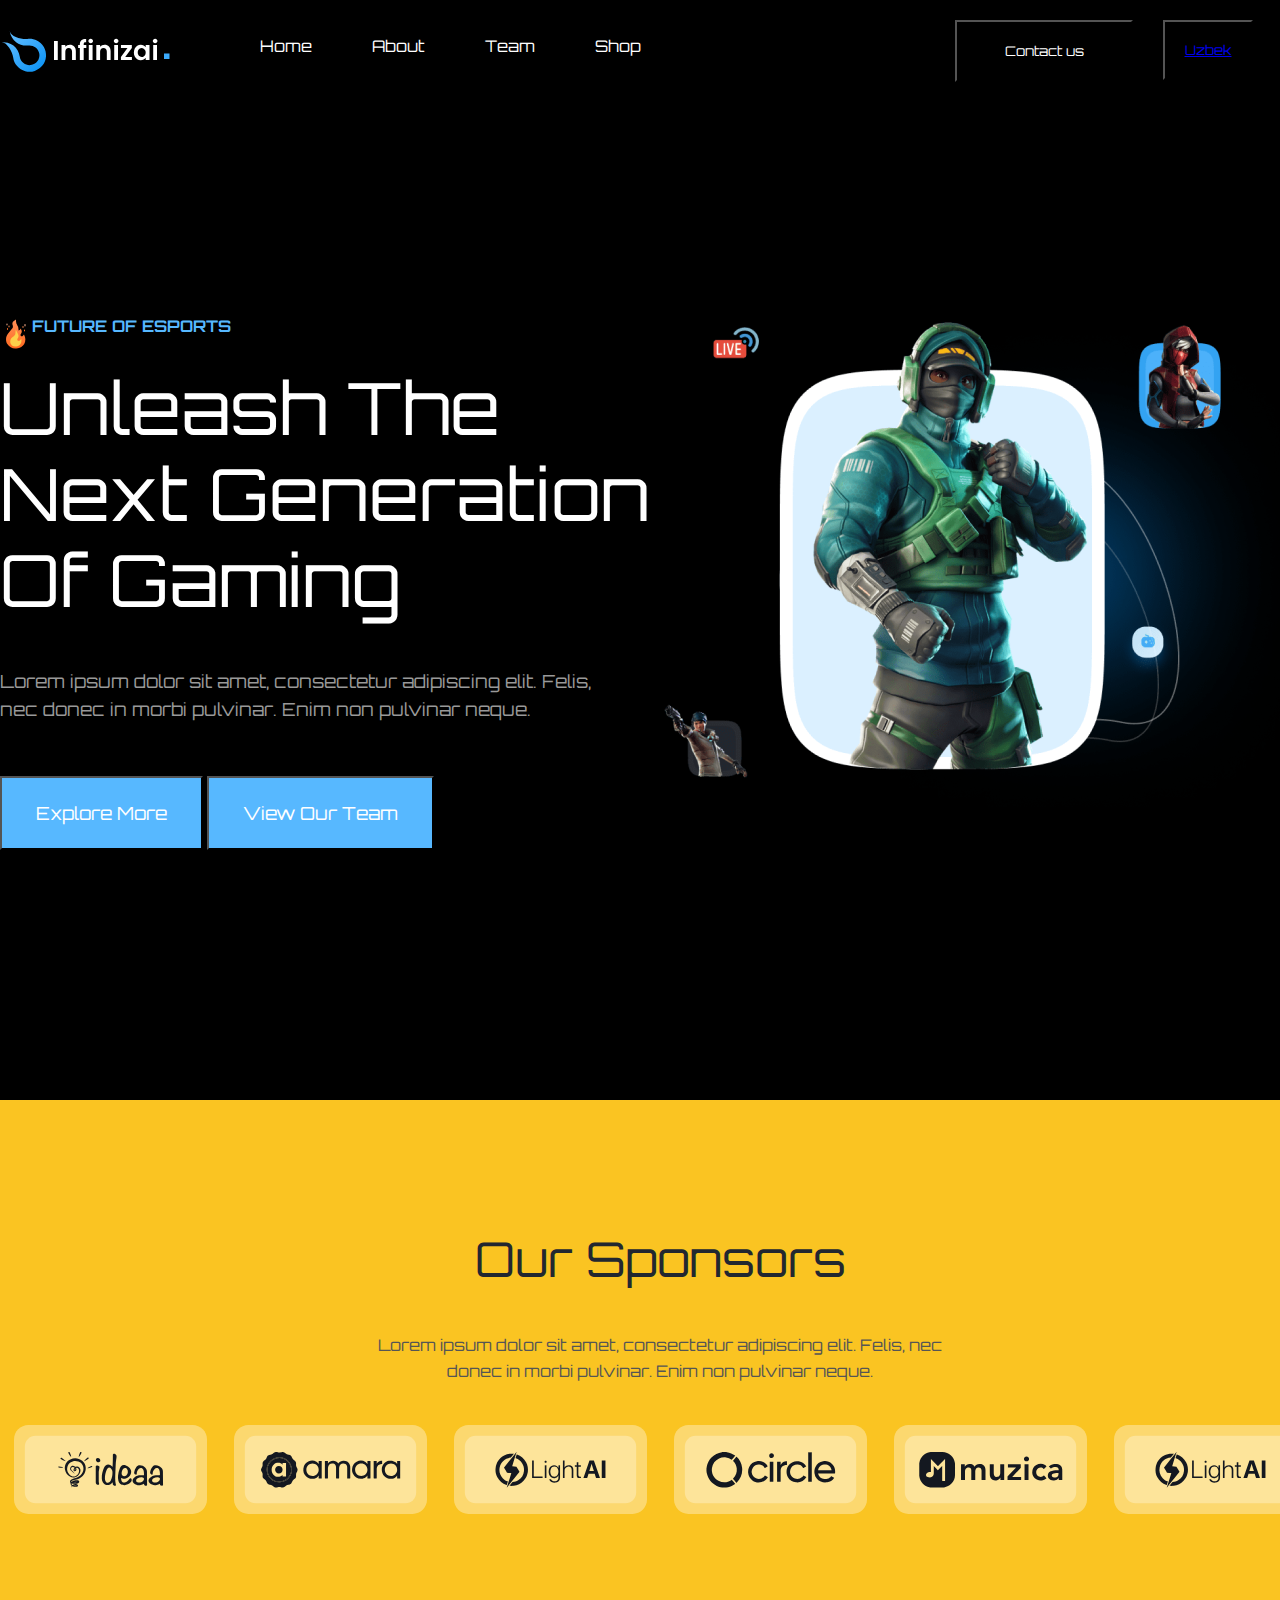
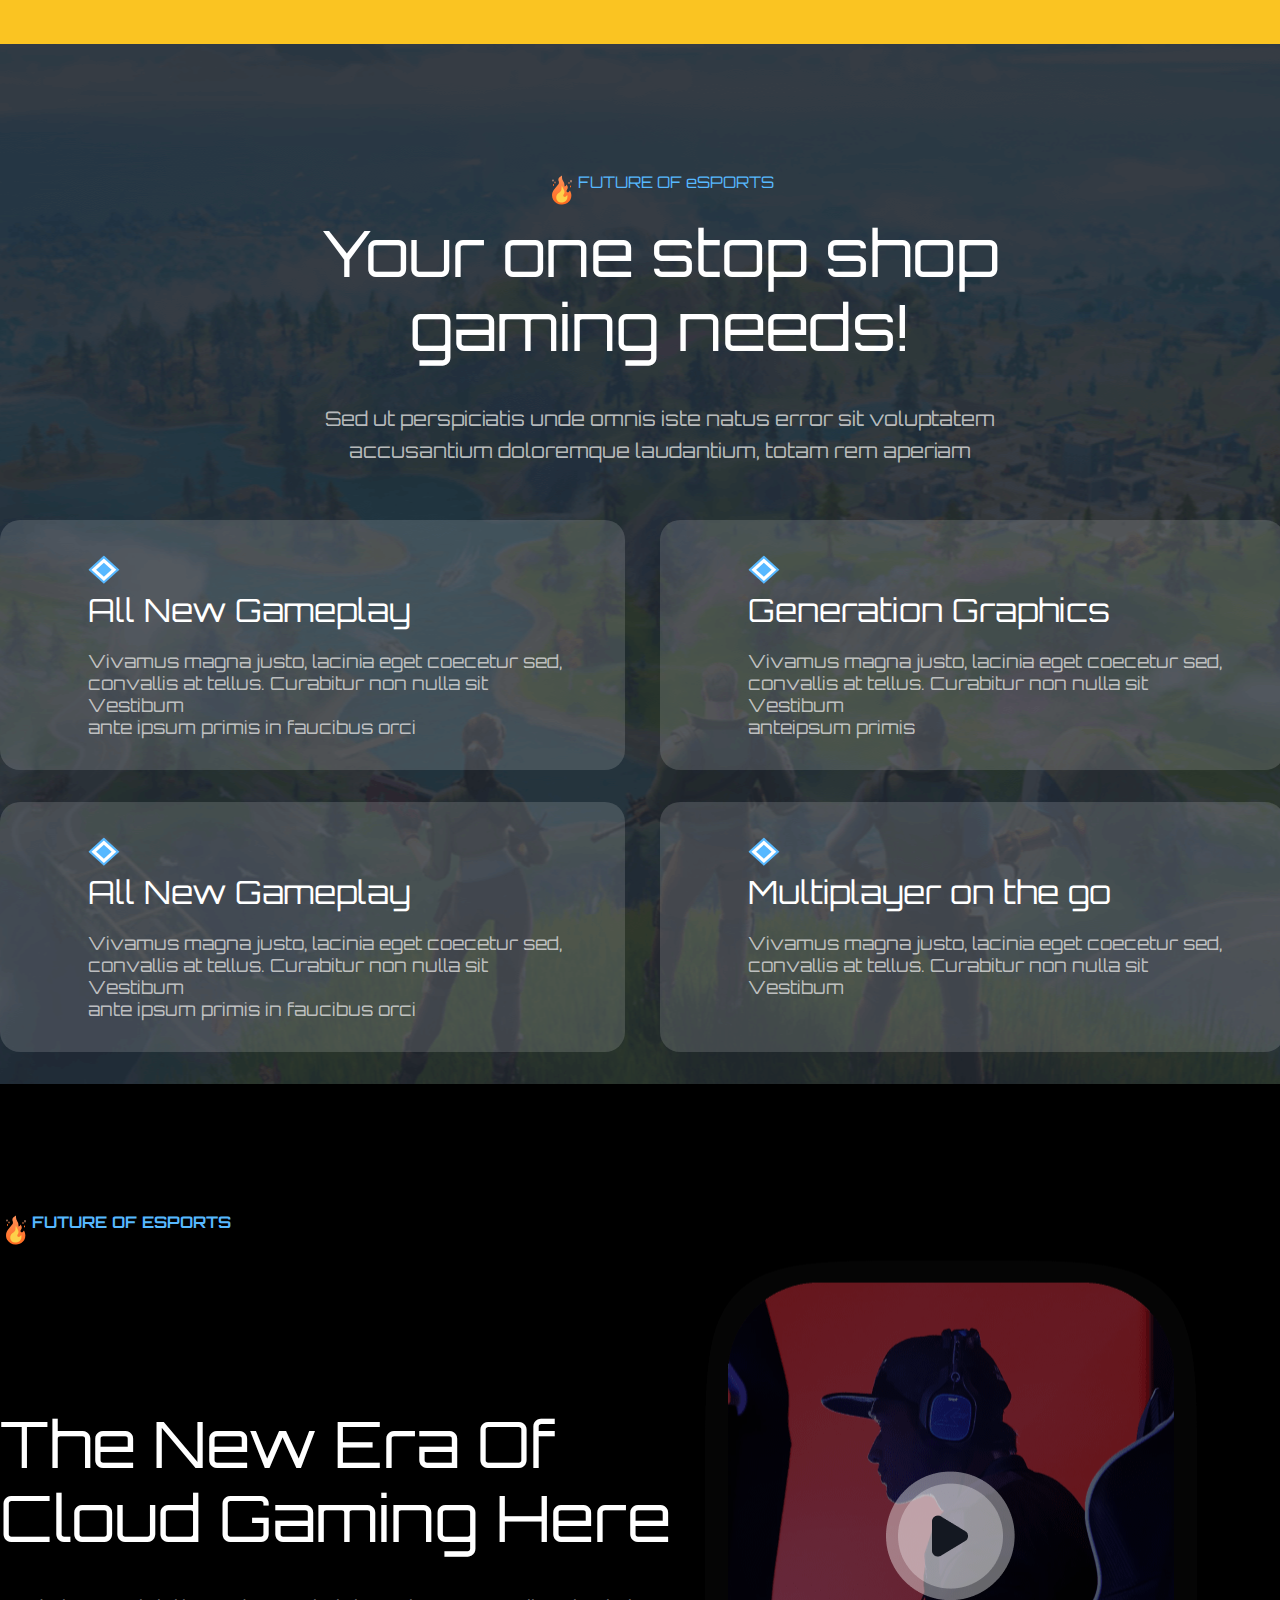
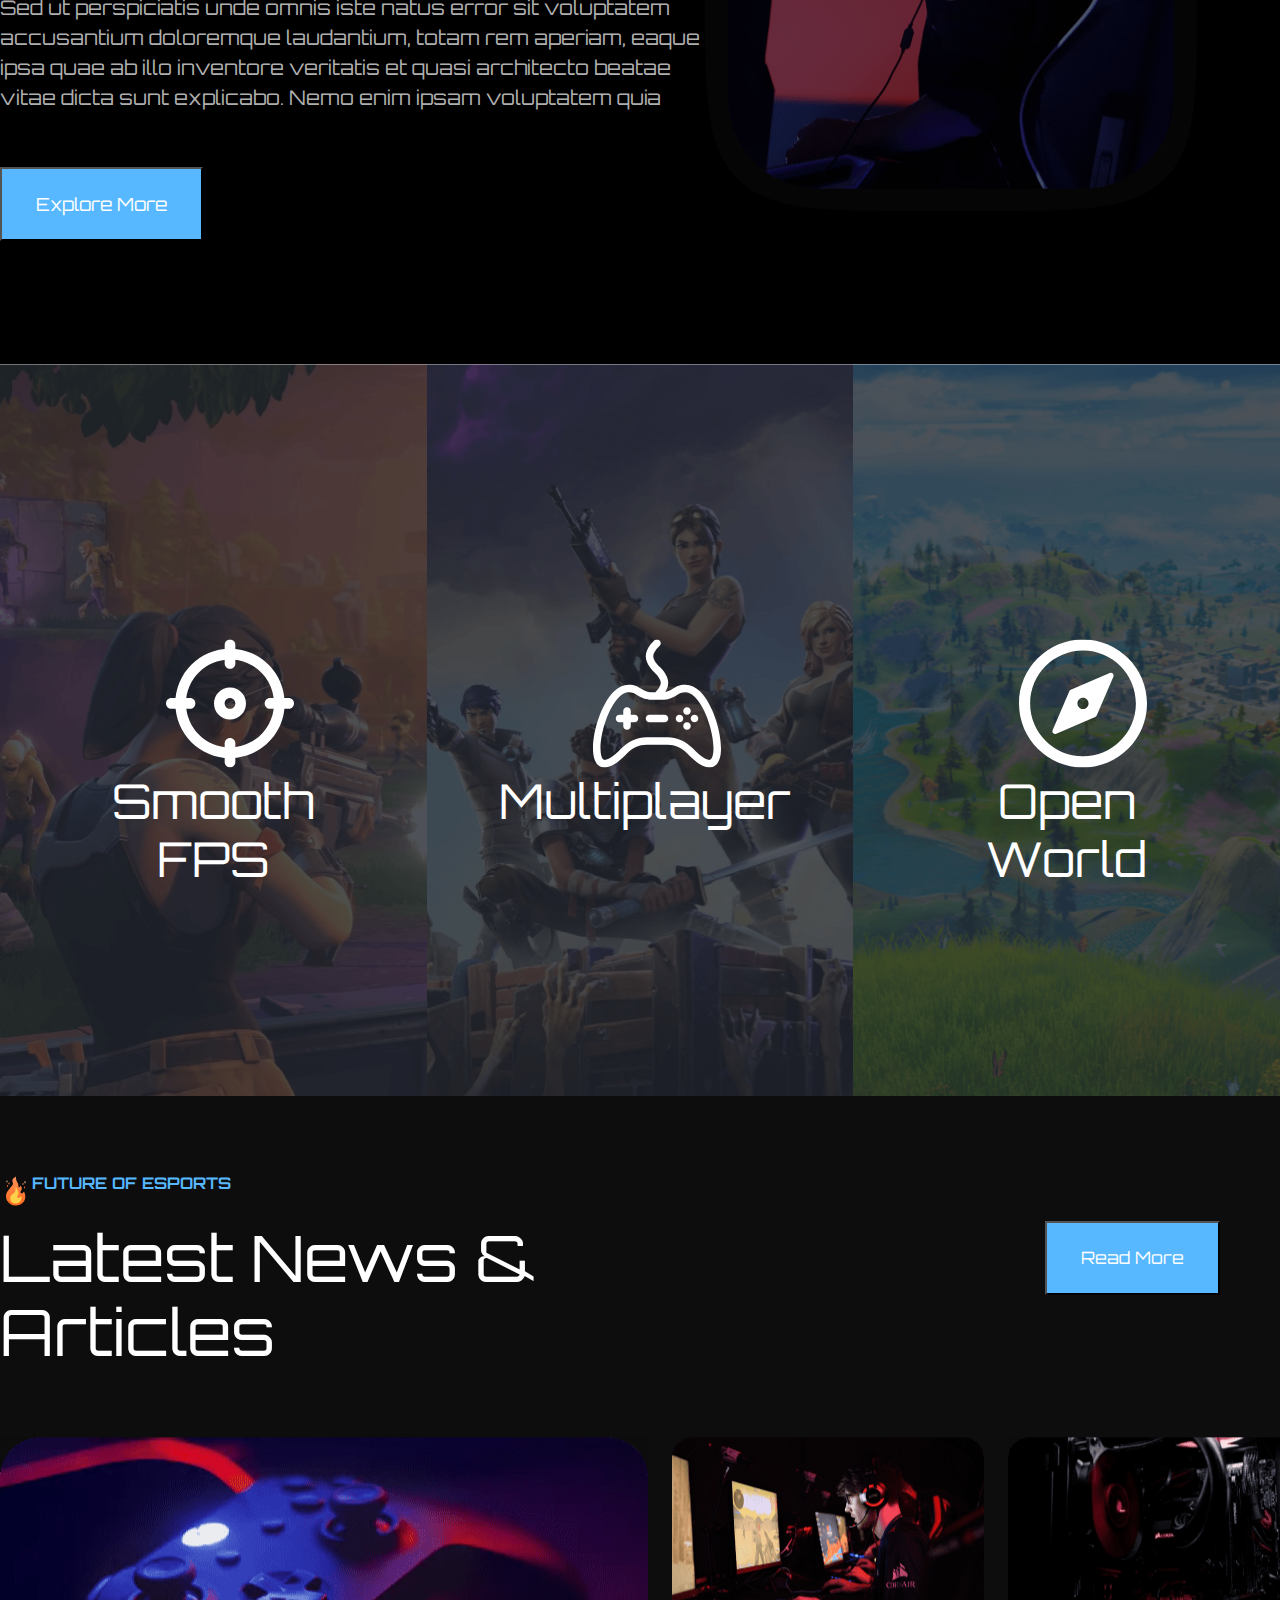
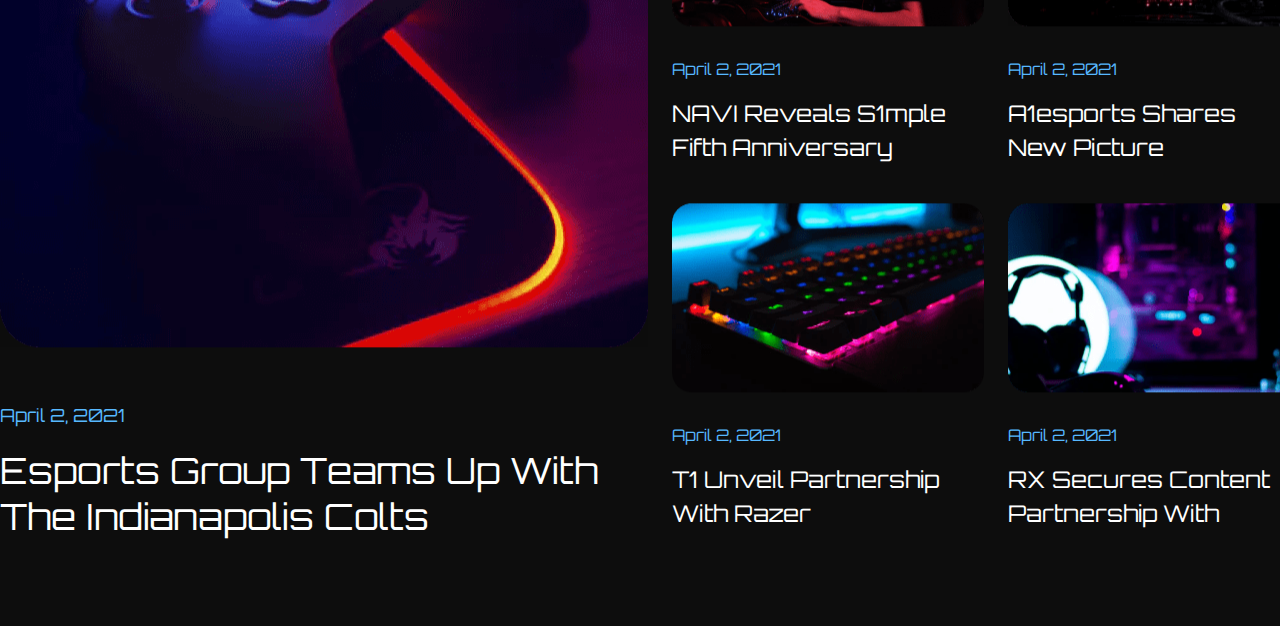
<file: index.html>
<!DOCTYPE html>
<html lang="en">
<head>
    <meta charset="UTF-8">
    <meta name="viewport" content="width=device-width, initial-scale=1.0">
    <title>LESSON 13 | HOMEWORK</title>
    <link rel="stylesheet" href="./css/style.css">
</head>
<body>
    <header>
        <div class="container">
        <nav>
            <img src="images/logo.svg" alt="abc">
            <ul  class="ul-nav">
                <li class="li-nav"><a href="#home">Home</a></li>
                <li class="li-nav"><a href="#about">About</a></li>
                <li class="li-nav"><a href="#team">Team</a></li>
                <li class="li-nav"><a href="#shop">Shop</a></li>
                <li class="li-nav"><a href="#"></a></li>
            </ul>
            <button id="mode-btn">
                <img src="images/light.svg" alt="abc">
            </button>
            <button class="contact"> Contact us  </button>
            <button class="uzb"><a href="uzbek.html">Uzbek</a></button> 
        </nav>
        <div class="home-center">
            <div class="reklam">
                <img src="./images/fire.svg" alt="abc">
                <h4>FUTURE OF eSPORTS</h4>
            </div>
            <h1>Unleash the <br> Next  Generation <br> of Gaming</h1>
            <p>Lorem ipsum dolor sit amet, consectetur adipiscing elit. Felis, <br> nec donec in morbi pulvinar. Enim non pulvinar neque.</p>
            <button>Explore More</button>
            <button>View our team</button>
        </div>
            <img class="big-img" src="./images/big.png" alt="abc">
        </div>
    </header>
    <main>
    <section id="sponsor">
        <div class="container">
        <div class="text-sponsor">
            <h1>Our Sponsors</h1>
            <p>Lorem ipsum dolor sit amet, consectetur adipiscing elit. Felis, nec <br> donec in morbi pulvinar. Enim non
                pulvinar neque.</p>
        </div>
        <div class="sponsor-img">
            <img src="/images/idea.svg" alt="abc">
            <img src="/images/amara.svg" alt="abc">
            <img src="./images/lightai.svg" alt="abc">
            <img src="/images/circle.svg" alt="abc">
            <img src="/images/muzica.svg" alt="abc">
            <img src="/images/lightai.svg" alt="abc">
        </div>
    </div>
    </section>
        <section id="about">
            <div class="container">

            <div class="about-text">
                <div class="reklam-2">
                <img src="./images/fire.svg" alt="abc">
                <h4>FUTURE OF eSPORTS</h4>
            </div>

                <h1>Your one stop shop <br> gaming needs!</h1> 
                <p>Sed ut perspiciatis unde omnis iste natus error sit voluptatem <br> accusantium doloremque laudantium, totam rem aperiam</p>
            </div>
            <div class="about-center">
                <div class="center-1">
                <div class="about-center-1">
                    <img src="./images/romb.svg" alt="abc">
                    <h1>All New Gameplay</h1>
                    <p>Vivamus magna justo, lacinia eget coecetur sed, <br> convallis at tellus. Curabitur non nulla sit Vestibum <br> ante ipsum primis
                    in faucibus orci</p>
                </div>
                    <div class="about-center-1">
                        <img src="./images/romb.svg" alt="abc">
                        <h1>Generation Graphics</h1>
                        <p>Vivamus magna justo, lacinia eget coecetur sed, <br> convallis at tellus. Curabitur non nulla sit Vestibum <br>
                            anteipsum primis </p>
                    </div>
                </div>
                <div class="center-1">
                <div class="about-center-1">
                    <img src="./images/romb.svg" alt="abc">
                    <h1>All New Gameplay</h1>
                    <p>Vivamus magna justo, lacinia eget coecetur sed, <br> convallis at tellus. Curabitur non nulla sit Vestibum <br>
                        ante ipsum primis
                        in faucibus orci</p>
                </div>
                <div class="about-center-1">
                        <img src="./images/romb.svg" alt="abc">
                        <h1>Multiplayer on the go</h1>
                        <p>Vivamus magna justo, lacinia eget coecetur sed, <br> convallis at tellus. Curabitur non nulla sit Vestibum <br>
                </div>
                </div>
            </div>
            </div>
        </section>
        <section id="team">
            <div class="container">
                <div class="reklam">
                    <img src="./images/fire.svg" alt="abc">
                    <h4>FUTURE OF eSPORTS</h4>
                </div>
                <div class="team-text">
                    <h1>The new era of <br> cloud gaming here</h1>
                    <p>Sed ut perspiciatis unde omnis iste natus error sit voluptatem <br> accusantium doloremque laudantium, totam rem aperiam,
                    eaque <br> ipsa quae ab illo inventore veritatis et quasi architecto beatae <br> vitae dicta sunt explicabo. Nemo enim ipsam
                    voluptatem quia</p>
                    <button>Explore More</button>
                </div>
                <img src="./images/gamer.png" alt="abc">
            </div>
        </section>
        <sectionv id="pages">
            <div class="pages-1">
                <img src="./images/target.svg" alt="abc">
                <h1>Smooth FPS</h1>
            </div>
            <div class="pages-2">
                <img src="./images/gameplay.svg" alt="abc">
                <h1>Multiplayer</h1>
            </div>
            <div class="pages-3">
                <img src="./images/kompas.svg" alt="abc">
                <h1>Open World</h1>
            </div>
        </sectionv>
        <section id="shop">
            <div class="container">

    
            <div class="reklam">
                <img src="./images/fire.svg" alt="abc">
                <h4>FUTURE OF eSPORTS</h4>
            </div>
            <div class="shop-start">
            <div class="text-shop">
            <h1>Latest News & <br> Articles</h1>
            <button>Read More</button>
            </div>
            </div>
            <div class="shop-main">
                <div class="shop-main-big">
                    <img src="./images/jostik.png" alt="abc">
                    <h3>April 2, 2021</h3>
                    <h1>Esports Group teams up with <br> the Indianapolis Colts</h1>
                </div>
                <div class="sectors">
                <div class="sector-1">
                    <div class="s-1-1">
                        <img src="./images/kybersport.png" alt="abc">
                        <h4>April 2, 2021</h4>
                        <h2>NAVI reveals s1mple <br> fifth anniversary</h2>
                    </div>
                    <div class="s-1-2">
                        <img src="./images/roul.png" alt="abc">
                        <h4>April 2, 2021</h4>
                        <h2>
                            A1esports Shares <br> new picture
                        </h2>
                    </div>
                </div>
                <div class="sector-2">
                    <div class="s-2-1">
                        <img src="./images/kybort.png" alt="abc">
                        <h4>April 2, 2021</h4>
                        <h2>T1 unveil partnership <br> with Razer</h2>
                    </div>
                <div class="s-2-2">
                    <img src="./images/komp.png" alt="abc">
                    <h4>April 2, 2021</h4>
                    <h2>RX secures content <br> partnership with</h2>
                </div>
            </div>
            </div>
            </div>
            </div>
        </section>
    </main>
    <footer>

    </footer>
    <script src="js/main.js"></script>
</body>
</html>
</file>
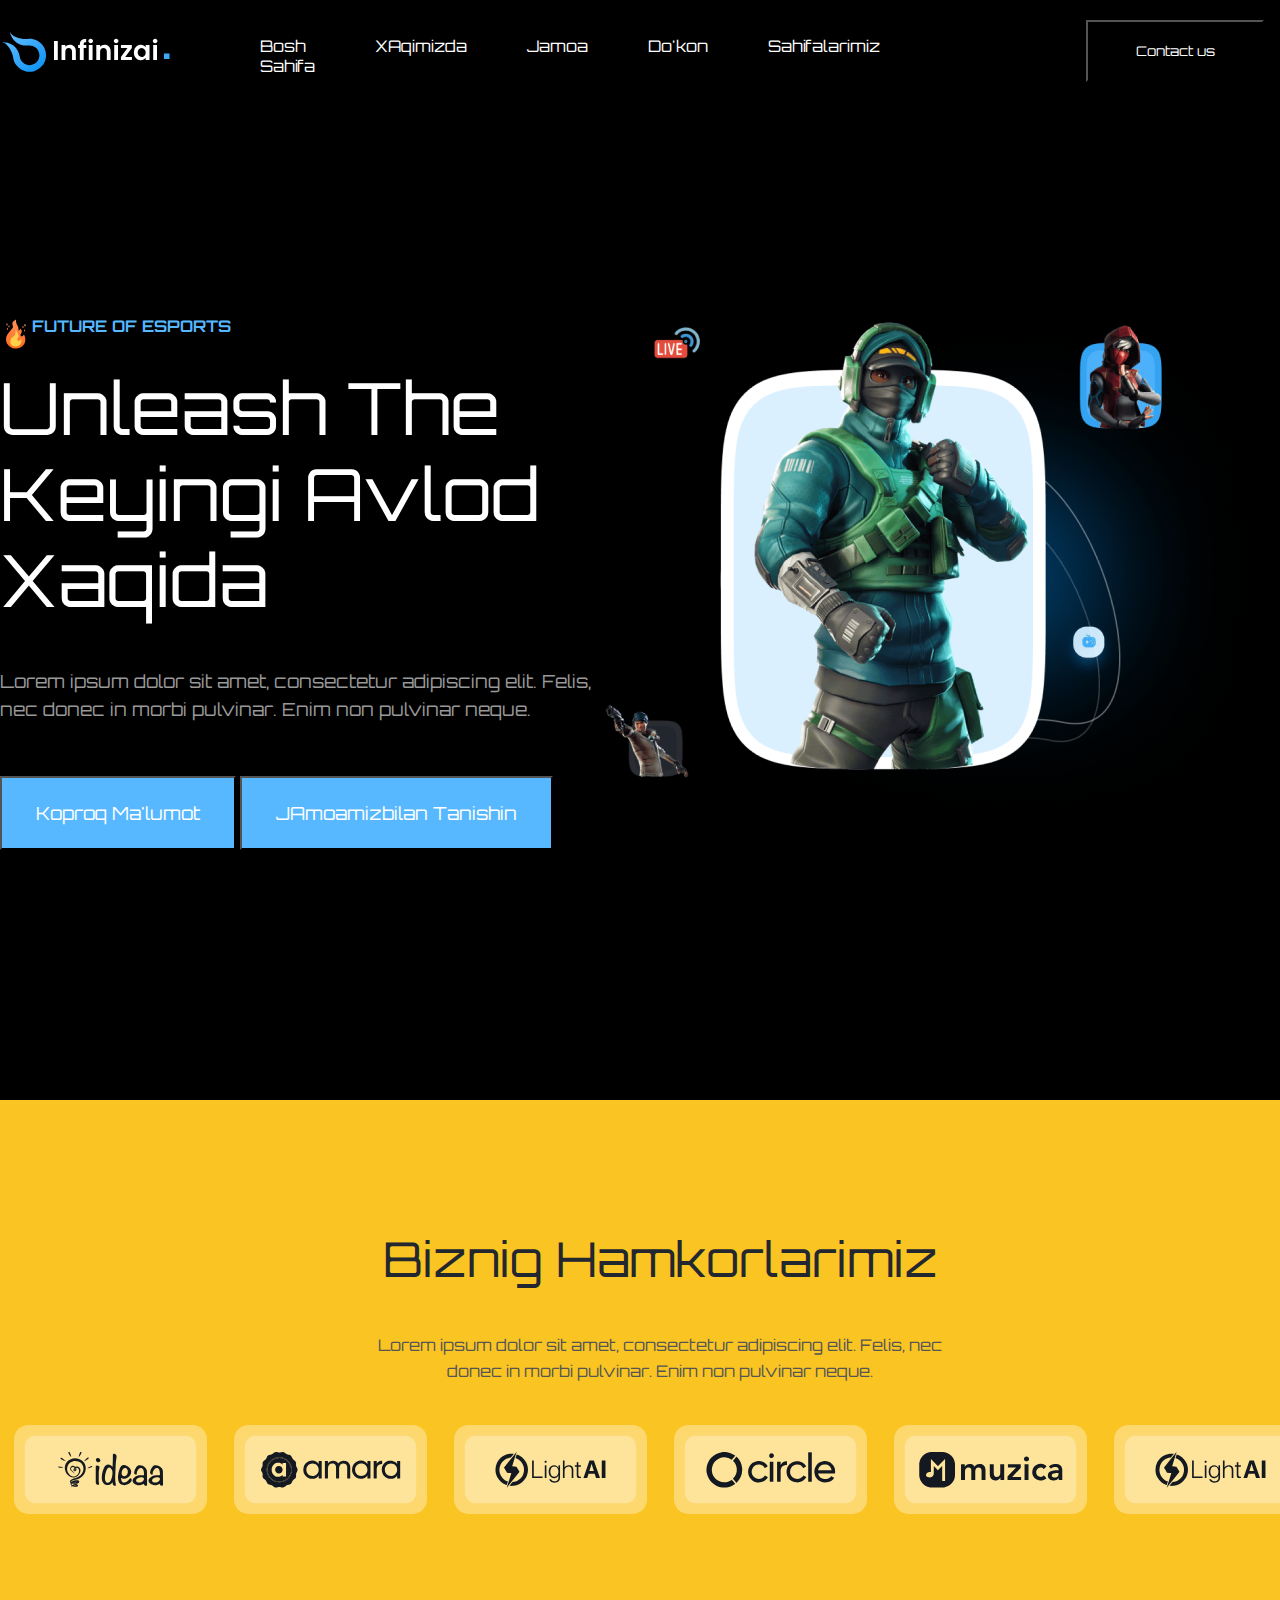
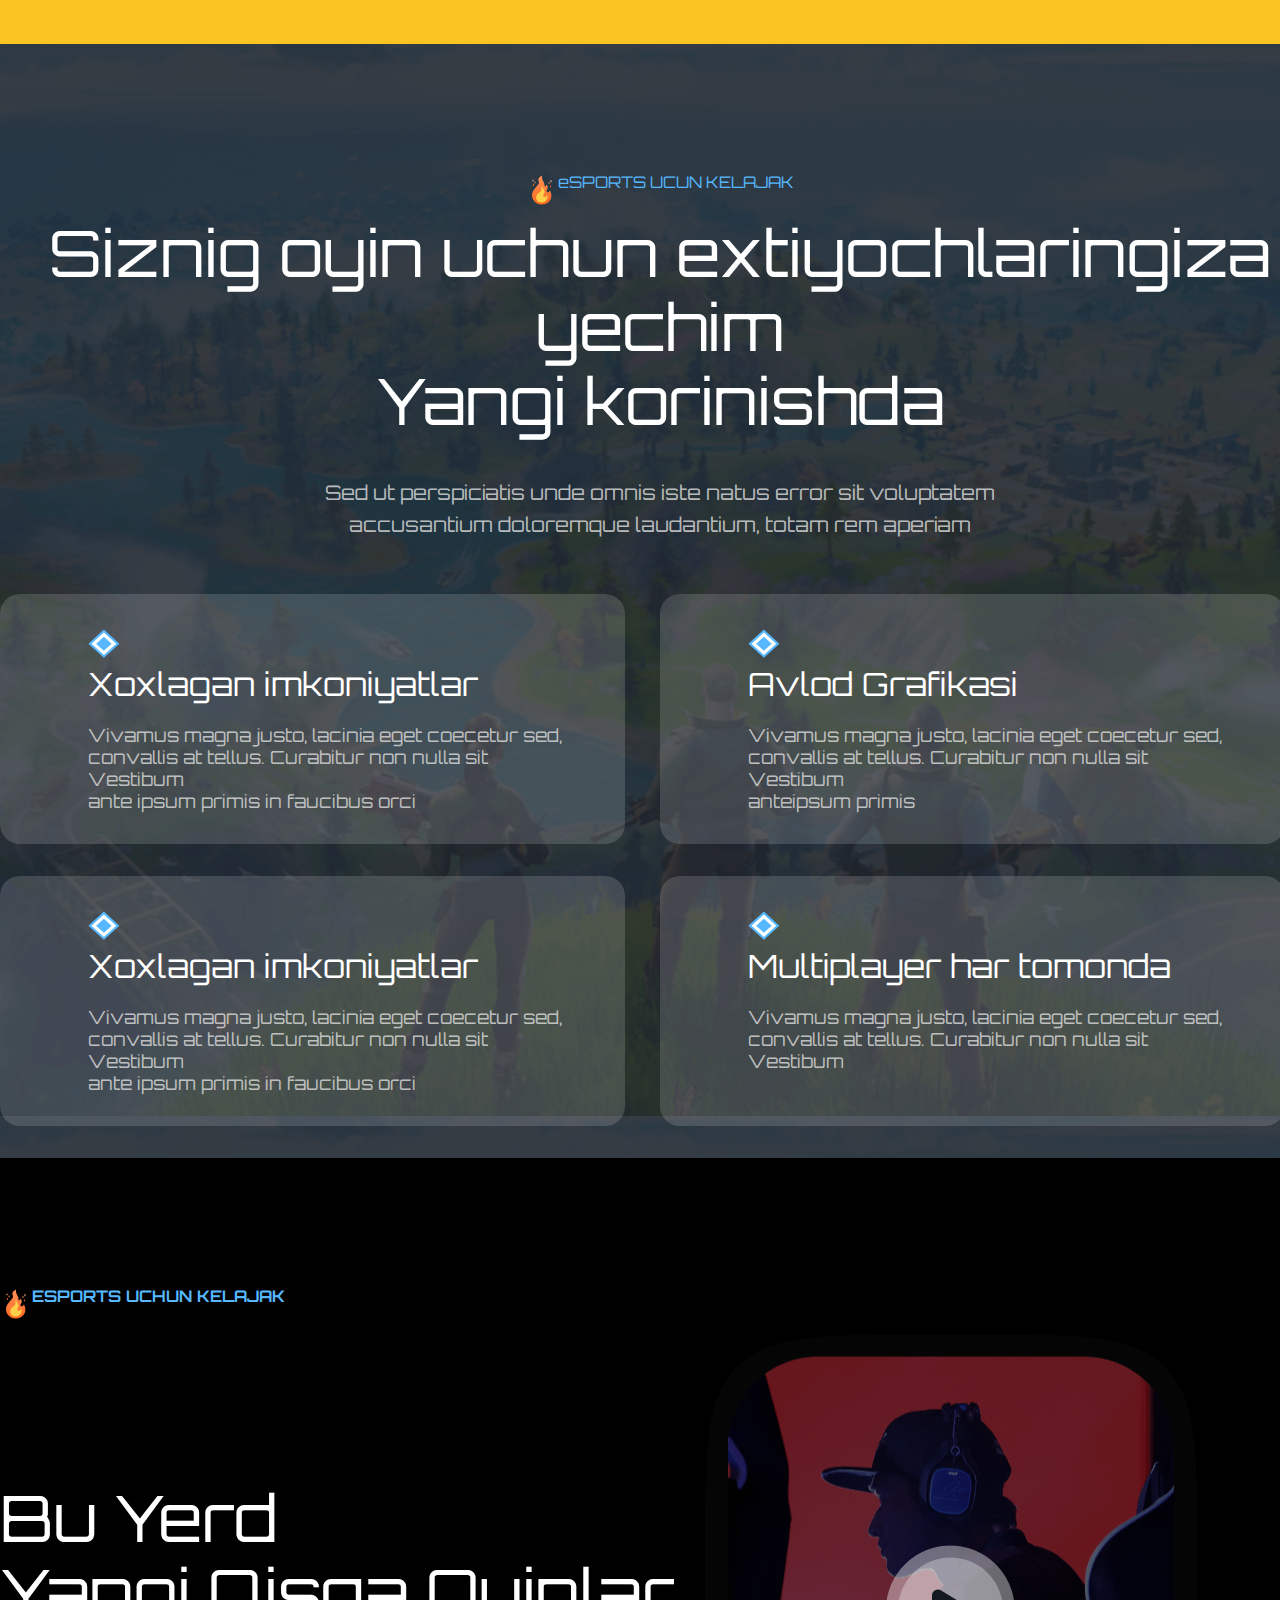
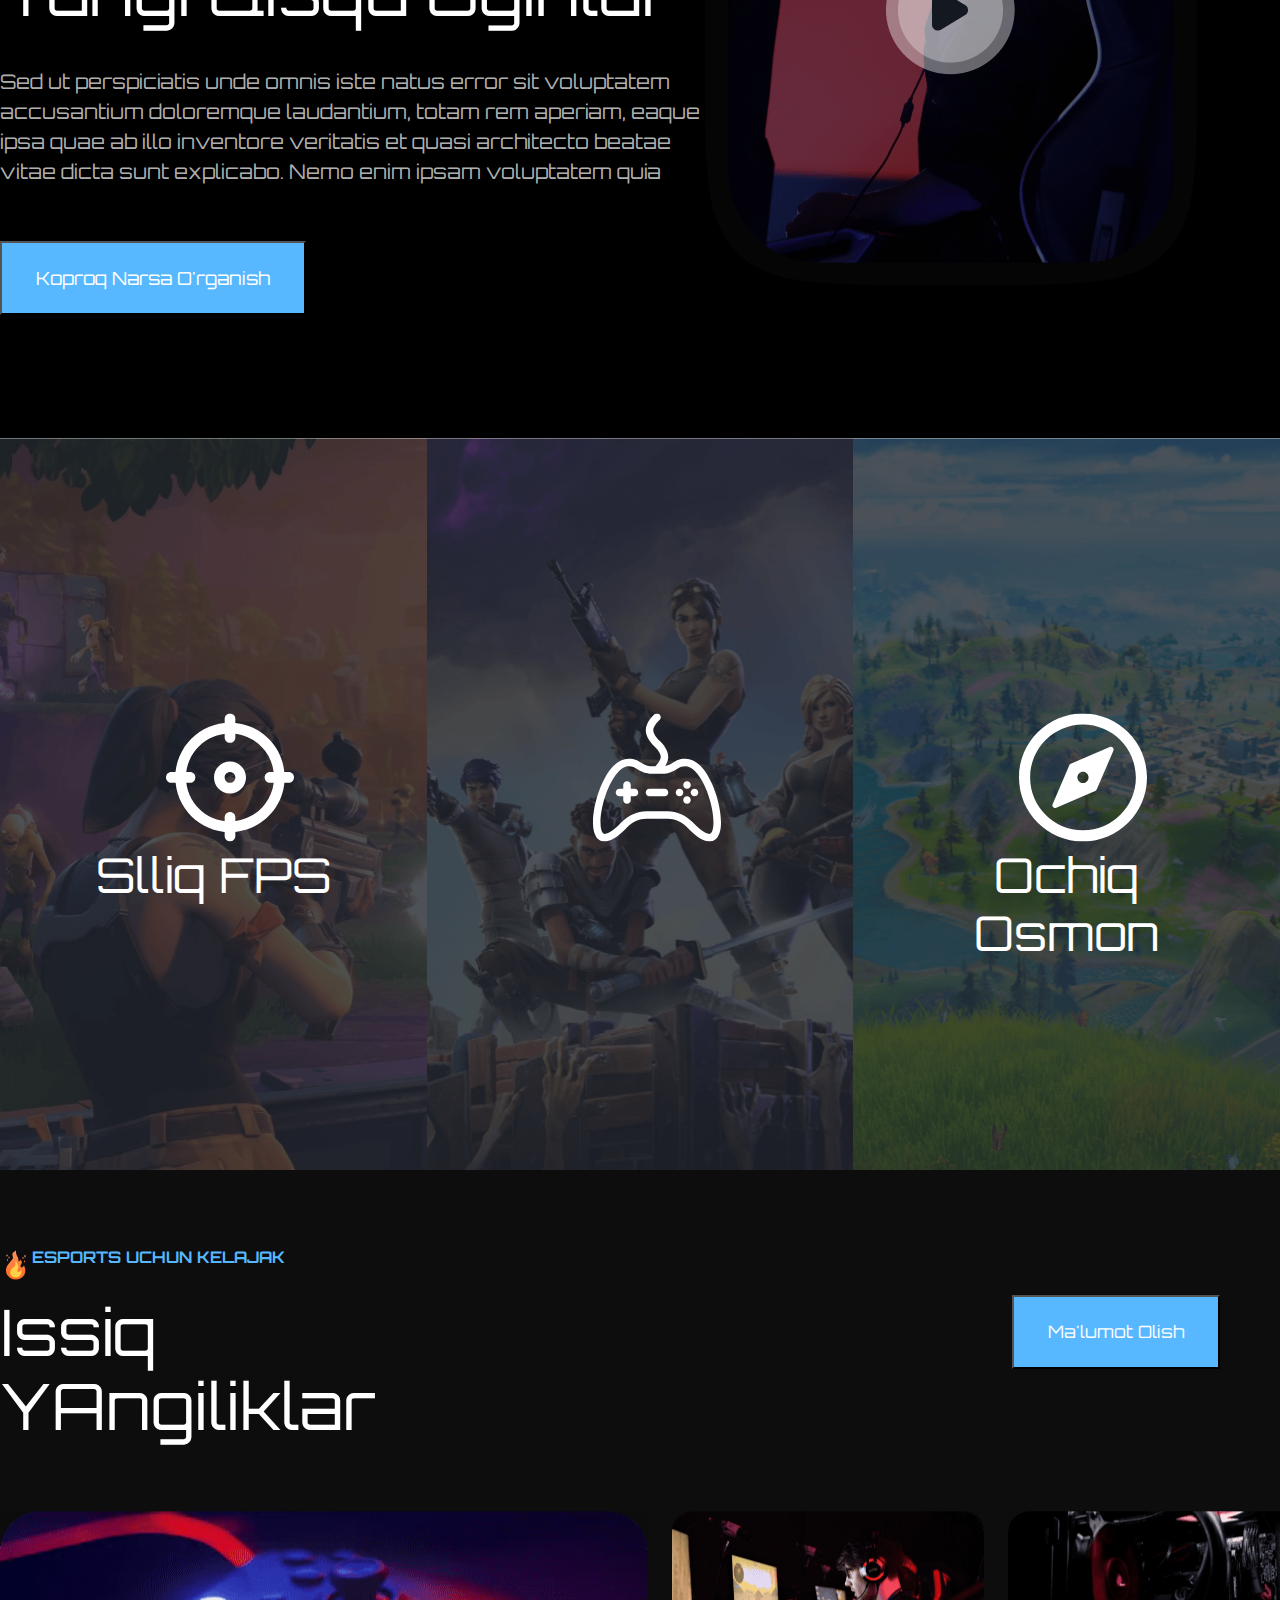
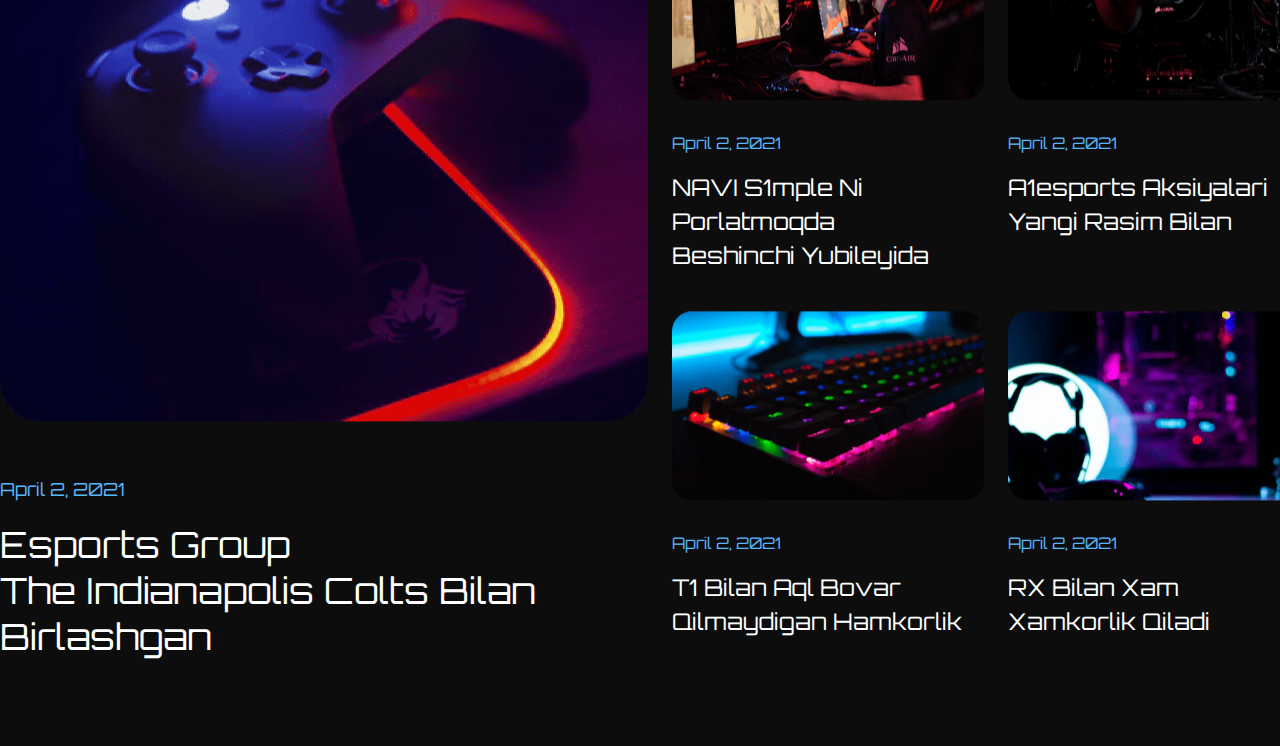
<file: uzbek.html>
<!DOCTYPE html>
<html lang="en">

<head>
    <meta charset="UTF-8">
    <meta name="viewport" content="width=device-width, initial-scale=1.0">
    <title>LESSON 13 | HOMEWORK</title>
    <link rel="stylesheet" href="./css/style.css">
</head>

<body>
    <header>
        <div class="container">
            <nav>
                <img src="images/logo.svg" alt="abc">
                <ul class="ul-nav">
                    <li class="li-nav"><a href="#">Bosh Sahifa</a></li>
                    <li class="li-nav"><a href="#">XAqimizda</a></li>
                    <li class="li-nav"><a href="#">Jamoa</a></li>
                    <li class="li-nav"><a href="#">Do'kon</a></li>
                    <li class="li-nav"><a href="#">Sahifalarimiz</a></li>
                </ul>
                <button id="mode-btn">
                    <img src="images/light.svg" alt="abc">
                </button>
                <button class="contact">Contact us</button>
                <button class="uzb"><a href="./index.html">English</a></button>
            </nav>
            <div class="home-center">
                <div class="reklam">
                    <img src="./images/fire.svg" alt="abc">
                    <h4>FUTURE OF eSPORTS</h4>
                </div>
                <h1>Unleash the <br>  Keyingi avlod  <br> Xaqida</h1>
                <p>Lorem ipsum dolor sit amet, consectetur adipiscing elit. Felis, <br> nec donec in morbi pulvinar.
                    Enim non pulvinar neque.</p>
                <button> Koproq Ma'lumot</button>
                <button>JAmoamizbilan Tanishin</button>
            </div>
            <img class="big-img" src="./images/big.png" alt="abc">
        </div>
    </header>
    <main>
    <section id="sponsor">
        <div class="container">
        <div class="text-sponsor">
            <h1>Biznig Hamkorlarimiz</h1>
            <p>Lorem ipsum dolor sit amet, consectetur adipiscing elit. Felis, nec <br> donec in morbi pulvinar. Enim non
                pulvinar neque.</p>
        </div>
        <div class="sponsor-img">
            <img src="/images/idea.svg" alt="abc">
            <img src="/images/amara.svg" alt="abc">
            <img src="./images/lightai.svg" alt="abc">
            <img src="/images/circle.svg" alt="abc">
            <img src="/images/muzica.svg" alt="abc">
            <img src="/images/lightai.svg" alt="abc">
        </div>
    </div>
    </section>
        <section id="about">
            <div class="container">

                <div class="about-text">
                    <div class="reklam-2">
                        <img src="./images/fire.svg" alt="abc">
                        <h4>  eSPORTS UCUN KELAJAK</h4>
                    </div>

                    <h1>  Siznig oyin uchun extiyochlaringiza yechim  <br>  Yangi korinishda</h1>
                    <p>Sed ut perspiciatis unde omnis iste natus error sit voluptatem <br> accusantium doloremque
                        laudantium, totam rem aperiam</p>
                </div>
                <div class="about-center">
                    <div class="center-1">
                        <div class="about-center-1">
                            <img src="./images/romb.svg" alt="abc">
                            <h1>Xoxlagan imkoniyatlar  </h1>
                            <p>Vivamus magna justo, lacinia eget coecetur sed, <br> convallis at tellus. Curabitur non
                                nulla sit Vestibum <br> ante ipsum primis
                                in faucibus orci</p>
                        </div>
                        <div class="about-center-1">
                            <img src="./images/romb.svg" alt="abc">
                            <h1>Avlod Grafikasi</h1>
                            <p>Vivamus magna justo, lacinia eget coecetur sed, <br> convallis at tellus. Curabitur non
                                nulla sit Vestibum <br>
                                anteipsum primis </p>
                        </div>
                    </div>
                    <div class="center-1">
                        <div class="about-center-1">
                            <img src="./images/romb.svg" alt="abc">
                            <h1>Xoxlagan imkoniyatlar  </h1>
                            <p>Vivamus magna justo, lacinia eget coecetur sed, <br> convallis at tellus. Curabitur non
                                nulla sit Vestibum <br>
                                ante ipsum primis
                                in faucibus orci</p>
                        </div>
                        <div class="about-center-1">
                            <img src="./images/romb.svg" alt="abc">
                            <h1>Multiplayer har tomonda</h1>
                            <p>Vivamus magna justo, lacinia eget coecetur sed, <br> convallis at tellus. Curabitur non
                                nulla sit Vestibum <br>
                        </div>
                    </div>
                </div>
            </div>
        </section>
        <section id="team">
            <div class="container">
                <div class="reklam">
                    <img src="./images/fire.svg" alt="abc">
                    <h4>  eSPORTS uchun KELAJAK</h4>
                </div>
                <div class="team-text">
                    <h1>Bu yerd    <br>   yangi qisqa oyinlar</h1>
                    <p>Sed ut perspiciatis unde omnis iste natus error sit voluptatem <br> accusantium doloremque
                        laudantium, totam rem aperiam,
                        eaque <br> ipsa quae ab illo inventore veritatis et quasi architecto beatae <br> vitae dicta
                        sunt explicabo. Nemo enim ipsam
                        voluptatem quia</p>
                    <button> Koproq narsa o'rganish</button>
                </div>
                <img src="./images/gamer.png" alt="abc">
            </div>
        </section>
        <sectionv id="pages">
            <div class="pages-1">
                <img src="./images/target.svg" alt="abc">
                <h1>Slliq FPS</h1>
            </div>
            <div class="pages-2">
                <img src="./images/gameplay.svg" alt="abc">
                <h1></h1>
            </div>
            <div class="pages-3">
                <img src="./images/kompas.svg" alt="abc">
                <h1>Ochiq osmon </h1>
            </div>
        </sectionv>
        <section id="shop">
            <div class="container">


                <div class="reklam">
                    <img src="./images/fire.svg" alt="abc">
                    <h4> eSPORTS uchun KELAJAK</h4>
                </div>
                <div class="shop-start">
                    <div class="text-shop">
                        <h1>  Issiq<br> YAngiliklar</h1>
                        <button>Ma'lumot olish </button>
                    </div>
                </div>
                <div class="shop-main">
                    <div class="shop-main-big">
                        <img src="./images/jostik.png" alt="abc">
                        <h3>April 2, 2021</h3>
                        <h1>Esports Group    <br> the Indianapolis Colts bilan birlashgan</h1>
                    </div>
                    <div class="sectors">
                        <div class="sector-1">
                            <div class="s-1-1">
                                <img src="./images/kybersport.png" alt="abc">
                                <h4>April 2, 2021</h4>
                                <h2>NAVI  s1mple ni porlatmoqda<br>beshinchi yubileyida</h2>
                            </div>
                            <div class="s-1-2">
                                <img src="./images/roul.png" alt="abc">
                                <h4>April 2, 2021</h4>
                                <h2>
                                    A1esports Aksiyalari <br> yangi rasim bilan
                                </h2>
                            </div>
                        </div>
                        <div class="sector-2">
                            <div class="s-2-1">
                                <img src="./images/kybort.png" alt="abc">
                                <h4>April 2, 2021</h4>
                                <h2>T1 bilan aql bovar qilmaydigan hamkorlik </h2>
                            </div>
                            <div class="s-2-2">
                                <img src="./images/komp.png" alt="abc">
                                <h4>April 2, 2021</h4>
                                <h2>RX  bilan xam <br>  xamkorlik qiladi</h2>
                            </div>
                        </div>
                    </div>
                </div>
            </div>
        </section>
    </main>
    <footer>

    </footer>
    <script src="js/main.js"></script>
</body>

</html>
</file>
<file: css/style.css>
@font-face {
    font-family: "Orbit";
    src: url(/fonts/Orbitron-VariableFont_wght.ttf)
}

* {
    padding: 0;
    margin: 0;
    box-sizing: border-box;
    font-family: "Orbit";
    transition: 1s;
}

* button {
    background-color: transparent;
    color: white;
}

.container {
    width: 1320px;
    margin-left: auto;
    margin-right: auto;
}

* button {
    cursor: pointer;
}

.light * {
    color: #000 !important;
}

.light header {
    background-color: #57B8FF !important;
}

.light section {
    background-color: #57B8FF !important;
}

header {
    background-color: #000;
    color: white;
}



nav {
    display: flex;
}

nav img {
    margin-top: 27px;
    margin-bottom: 227px;
}

#mode-btn {
    display: flex;
    justify-content: center;
    margin-top: 27px;
    margin-right: 24px;
    width: 48px;
    height: 48px;
    border: 0px;
}

.contact {
    margin-top: 20px;
    margin-right: 30px;
    width: 178px;
    height: 62px;
    flex-shrink: 0;
}

.uzb {
    margin-top: 20px;
    width: 90px;
    height: 60px;
}

.ul-nav {
    display: flex;
    padding: 0 90px;
    gap: 0 60px;
    margin-top: 36px;
    margin-right: 92px;
}

.li-nav {
    list-style: none;
}

.li-nav a {
    text-decoration: none;
    color: #fff;
    transition: 0.5s;
}

.li-nav a:hover {
    color: #FAC422;
    
}



.reklam {
    display: flex;

    margin-bottom: 14px;
    color: #57B8FF;
    font-size: 16px;
    font-weight: 400;
    line-height: 16px;
    text-transform: uppercase;
}

.home-center h1 {
    color: #FFF;
    font-size: 72px;
    font-weight: 400;
    line-height: 86px;
    text-transform: capitalize;
    margin-bottom: 45px;
}

.home-center p {
    color: #999;
    font-size: 18px;
    font-weight: 400;
    line-height: 28px;
    margin-bottom: 53px;
}

.home-center button {
    padding: 21px 34px;
    background: #57B8FF;
    color: #FFF;
    font-size: 18px;
    font-weight: 400;
    line-height: 28px;
    text-transform: capitalize;
}

.home-center {
    padding-bottom: 250px;
    display: inline-block
}

#sponsor {
    background-color: #FAC422;
    padding: 130px 0;
}


.text-sponsor {
    text-align: center;
}
.text-sponsor h1 {
    color: #222730;
    text-align: center;
    font-size: 48px;
    font-weight: 400;
    line-height: 58px;
    text-transform: capitalize;
    margin-bottom: 44px;
}


.text-sponsor p {
    color: #555;
    text-align: center;
    font-size: 16px;
    font-weight: 400;
    line-height: 26px;
    margin-bottom: 41px;
}

.sponsor-img {
    display: flex;
    justify-content: space-around;
}

#about {
    background-image: url(/images/backroud.png);
    padding: 130px 0 0 0;
}

.reklam-2 {
    display: flex;
    justify-content: center;
    margin-bottom: 10px;
}



.about-text h4 {
    color: #57B8FF;
    font-size: 16px;
    font-weight: 400;
    line-height: 16px;
}

.about-text h1 {
    color: #FFF;
    text-align: center;
    font-size: 64px;
    font-weight: 400;
    line-height: 74px;
    margin-bottom: 39px;
}

.about-text p {
    color: rgba(223, 223, 223, 0.80);
    text-align: center;
    font-size: 20px;
    font-weight: 400;
    line-height: 32px;
    margin-bottom: 53px;
}

.center-1 {
    display: flex;
}

.about-center-1 {
    border-radius: 20px;
    background: rgba(255, 255, 255, 0.15);
    padding: 35px 40px 32px 88px;
    margin-right: 35px;
    margin-bottom: 32px;
}

.about-center-1 h1 {
    color: #FFF;
    font-size: 32px;
    font-weight: 400;
    line-height: 42px;
    margin-bottom: 19px;
}

.about-center-1 p {
    color: rgba(223, 223, 223, 0.80);
    font-size: 18px;
    font-weight: 400;
}

#team {
    background-color: #000;
    padding: 130px 0 123px 0;
}

.team-text {
    display: inline-block;
}

.team-text h1 {
    color: #FFF;
    font-size: 64px;
    font-weight: 400;
    line-height: 74px;
    text-transform: capitalize;
    margin-top: 12px;
}

.team-text p {
    color: rgba(223, 223, 223, 0.80);
    font-size: 20px;
    font-weight: 400;
    line-height: 30px;
    margin-top: 38px;
}

.team-text button {
    padding: 21px 34px;
    color: #FFF;
    font-size: 18px;
    font-weight: 400;
    line-height: 28px;
    text-transform: capitalize;
    background: #57B8FF;
    margin-top: 54px;
}



#pages{
    display: flex;
}

.pages-1 {
    background-image: url(/images/game-1.png);
}

.pages-2 {
    background-image: url(/images/game-2.png);
}

.pages-3 {
    background-image: url(/images/game-3.png);
}

.pages-1, .pages-2 ,.pages-3 {
    padding: 275px 72px;
    width: 33.33vw;
    background-repeat: no-repeat;
    margin-bottom: -69px;
}


.pages-1 img, .pages-2 img , .pages-3 img {
    padding-left: 94px;
}

.pages-1 h1, .pages-2 h1, .pages-3 h1 {
    color: #FFF;
    text-align: center;
    font-size: 48px;
    font-weight: 400;
    line-height: 58px;
    text-transform: capitalize;
}



#shop {
    background-color: #0d0d0d;
    display: flex;
    padding: 81px 0 0 0;
}



.text-shop h1 {
    color: #FFF;
    font-size: 64px;
    font-weight: 400;
    line-height: 74px;
    text-transform: capitalize;
    display: inline-block;
    margin-bottom: 68px;
}

.text-shop button {
    color: #FFF;
    font-size: 17px;
    font-weight: 400;
    line-height: 28px;
    text-transform: capitalize;
    padding: 21px 34px;
    background: #57B8FF;
}

.shop-start button {
    position: absolute;
    right: 60px;
}

.shop-start button {
    text-align: end;
}


.shop-main {
    display: flex;
}

.shop-main-big {
    margin-right: 24px;
}

.shop-main-big h3 {
    color: #57B8FF;
    font-size: 18px;
    font-weight: 400;
    line-height: 18px;
    margin-bottom: 24px;
}

.shop-main-big img {
    margin-bottom: 54px;
}

.shop-main-big h1 {
    color: #FFF;
    font-size: 36px;
    font-weight: 400;
    line-height: 46px;
    text-transform: capitalize;
    margin-bottom: 86px;

}

.sector-1 {
    display: flex;
    margin-bottom: 38px;
}

.sector-1 img,
.sector-2 img {
    margin-bottom: 30px;
}

.sector-1 h4,
.sector-2 h4 {
    color: #57B8FF;
    font-size: 16px;
    font-weight: 400;
    line-height: 16px;
    margin-bottom: 20px;
}

.sector-1 h2,
.sector-2 h2 {
    color: #FFF;
    font-size: 23px;
    font-weight: 400;
    line-height: 34px;
    text-transform: capitalize;
}

.s-1-1 {
    margin-right: 24px;
}

.sector-2 {
    display: flex;
}

.s-2-1 {
    margin-right: 24px;
}
</file>
